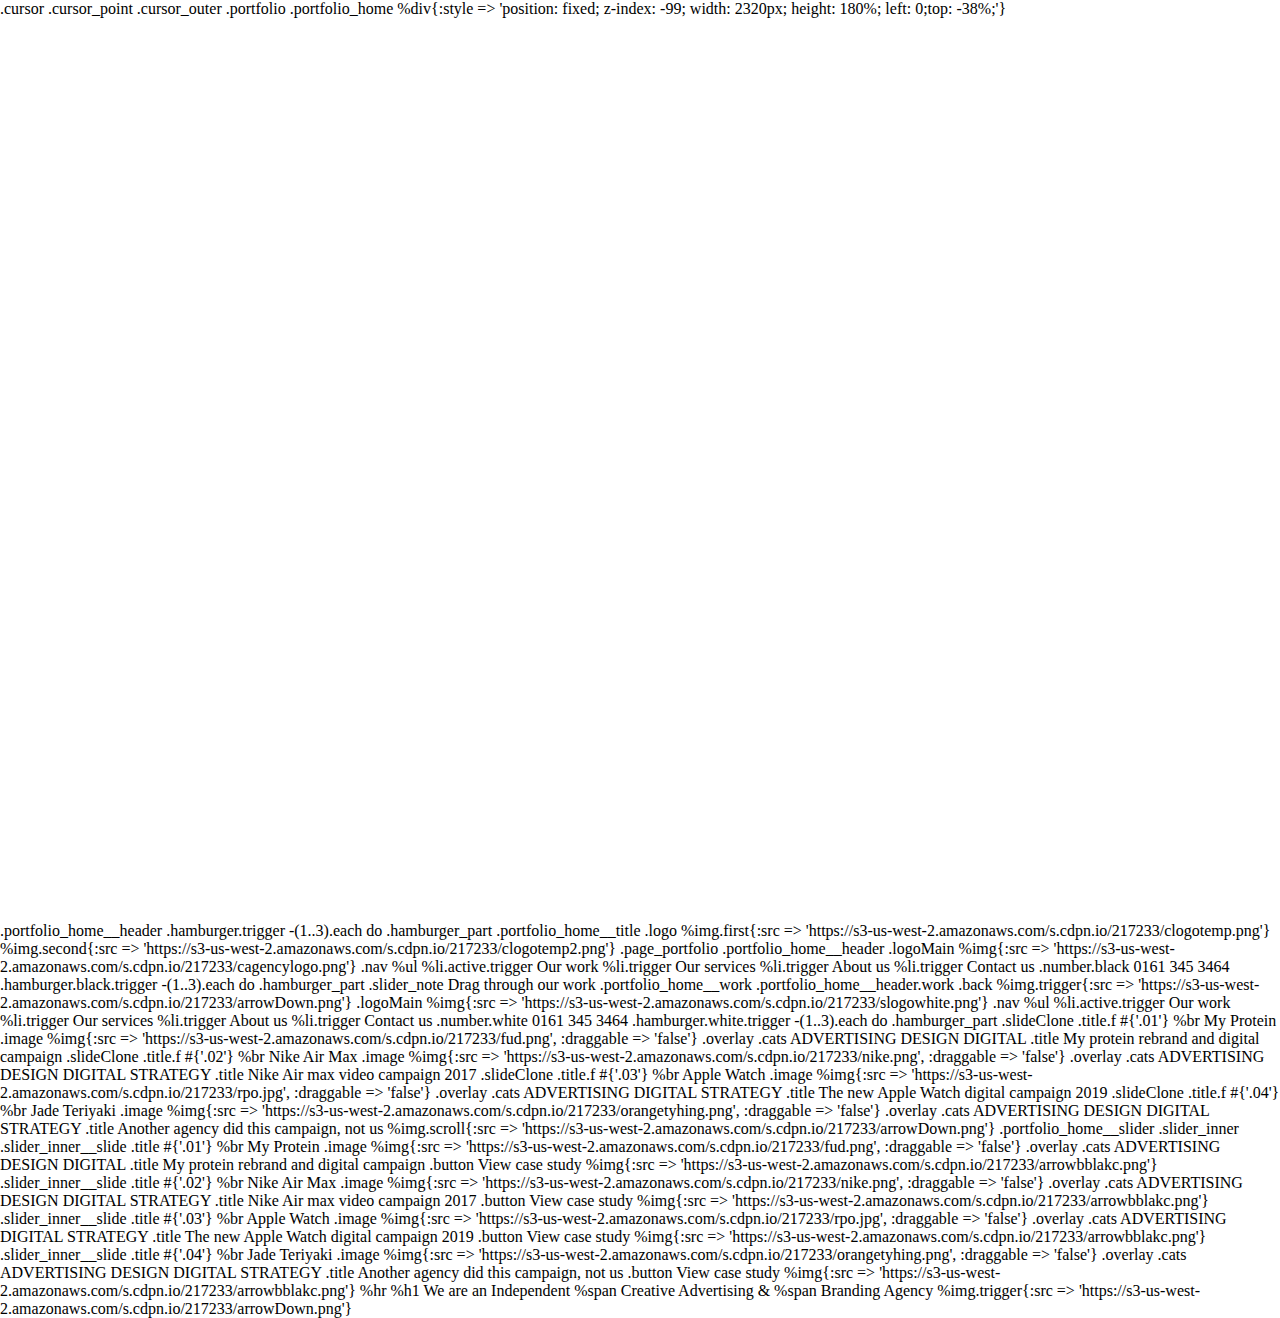
<file: New ittration/Agency.html>
<!DOCTYPE html>
<html>

<style type="text/css">
@font-face {
    font-family: 'Hurme';
    src: url('https://s3-us-west-2.amazonaws.com/s.cdpn.io/217233/HurmeGeometricSans2-Bold.woff2') format('woff2'),
        url('https://s3-us-west-2.amazonaws.com/s.cdpn.io/217233/HurmeGeometricSans2-Bold.woff') format('woff');
    font-weight: bold;
    font-style: normal;
}

.content {
    z-index: 2;
    position: absolute;
    background: red;
    top: 100%;
}


$blue: #07101d;
$yellow: #ffdc25;
$globalPadding: 40px;

.dynamicCursor {
    // transform-origin: 270px 0;
}
* {
    box-sizing: border-box;    
}

body {
    background: $blue;
    background-size: cover !important;
    font-family: 'Hurme';
    font-weight: 500;
    user-select: none;
    margin: 0;
    padding: $globalPadding;
    height: 100vh;
    iframe {
        opacity: 0;
        animation: fadeInVid 1s 1s forwards;

    }

    .portfolio {

        .slider_note {
            width: 100%;
            position: absolute;
            color: black;
            left: 0;
            top: 640px;
            z-index: 2;
            text-align: center;
        }

        .slideClone {
            width: 700px;
            height: 450px;
            margin: 0 auto;
            top: 160px;
            display: none;
            position: fixed;
            left: 0;
            transition: all .5s;
            right: 0;

            .overlay,
            .cats,
            .title {
                opacity: 1 !important;
            }

            .button {
                display: none;
            }

            .title {
                font-weight: 800;
                color: $yellow;
                position: relative;
                z-index: 10;
                font-size: 22px;
                transform-style: preserve-3d;
                left: 0;
            }


            .f {
                position: relative;
                top: 0;
                transition: all .7s .0s cubic-bezier(0.79, -0.01, 0, 0.99);

            }

            .image {
                position: relative;
                margin-top: 10px;
                padding: 94px 94px;
                height: 380px;
                transform-style: preserve-3d;

                img {
                    position: absolute;
                    left: 0;
                    z-index: -1;
                    top: 0;
                    transition: all .8s 0.1s cubic-bezier(0.79, -0.01, 0, 0.99);
                    height: 100%;
                }

                .overlay {
                    position: absolute;
                    top: 0;
                    left: 0;
                    width: 100%;
                    height:  100%;
                    background: rgba(11, 18, 27, 0.6);
                    z-index: -1;
                    opacity: 0;
                    transition:  opacity .1s, transform .8s 0.1s cubic-bezier(0.79, -0.01, 0, 0.99);
                }

                .cats {
                    color: $yellow;
                    font-weight: 700;
                    font-size: 12px;
                    transform-style: preserve-3d;
                    opacity: 0;
                    left: 0;position: relative;
                    transition: all .8s .16s cubic-bezier(0.79, -0.01, 0, 0.99);
                }

                .title {
                    font-weight: 800;
                    color: white;
                    width: 350px;
                    font-size: 28px;
                    margin-top: 10px;
                    line-height: 35px;
                    transform-style: preserve-3d;
                    position: relative;
                    transition: all 0.6s .2s;                          
                    margin: 22px 0 16px 0;
                    opacity: 0;
                }

                .button {
                    color: $blue;
                    font-size: 14px;
                    cursor: pointer;
                    margin-top: 14px;
                    background: $yellow;
                    float: left;
                    padding: 12px 20px;
                    transform-style: preserve-3d;
                    position: relative;
                    transition: all .6s .3s;
                    opacity: 0;
                }
            }
        }

        &_home {
            &__work {
                background: transparent;
                padding: 40px;
                position: fixed;
                width: 100%;
                z-index: 3;
                position: fixed;
                height: 100%;
                pointer-events: none;
                opacity: 0;
                top: 0;
                z-index: 4;
                left: 0;
                clip-path: polygon(calc(50% - 353px) 613px, calc(50% + 359px) 613px, calc(50% + 359px) 226px, calc(50% - 353px) 225px);
                transition: opacity .5s .67s, -webkit-clip-path .8s 0.1s cubic-bezier(0.79, -0.01, 0, 0.99);


                &.expand {
                    clip-path: polygon(0 100%, 100% 100%, 100% 0%, 0 0%);
                    pointer-events: all;
                    opacity: 1;
                    transition: opacity .1s, -webkit-clip-path .8s 0.23s cubic-bezier(0.79, -0.01, 0, 0.99);

                    .scroll {
                        opacity: 1;
                        transition: all 0.8s 0.5s;
                    }
                    .slideClone {
                        img {
                            transition: all .8s 0.23s cubic-bezier(0.79, -0.01, 0, 0.99);
                            transform: scale(2.9)
                        }
                        .overlay {
                            transition:  opacity .1s, transform .8s .23s cubic-bezier(0.79, -0.01, 0, 0.99);
                            transform: scale(2.9)
                        }

                        .title.f {
                            position: relative;
                            top: 72px;
                            left: 0;
                            transition: all .8s .4s cubic-bezier(0.79, -0.01, 0, 0.99);
                        }

                        .cats, .title {
                            left: -93px;
                            position: relative;

                        }

                        .cats {
                            transition: all .8s .16s cubic-bezier(0.79, -0.01, 0, 0.99);
                        }

                        .title {
                            transition: all .8s .19s cubic-bezier(0.79, -0.01, 0, 0.99);
                        }

                    }
                }
            }
            &__slider{
                position: relative;
                transform: translateX(-800px);
                perspective: 900px;
                perspective-origin: 50% 200px;

                & .slider {
                    &_inner {
                        transform: translateY(120px);
                        position: absolute;
                        left: 0;
                        right: 0;
                        width: 30000px;
                        transition: all 0.8s cubic-bezier(0, 0.6, 0.25, 1);
                        transform-style: preserve-3d;
                        pointer-events: none;

                        &.in {
                            pointer-events: all;
                            .slider_inner__slide {
                                animation: sliderIn 1.1s .65s cubic-bezier(0.79,-0.01, 0, 0.99) forwards;
                            }
                        }

                        &__slide {
                            width: 700px;
                            height: 750px;
                            float: left;
                            margin-right: 60px;
                            transition: all .5s;
                            transform-style: preserve-3d;
                            transform: scale(0);

                            .title {
                                font-weight: 800;
                                color: #060608;
                                position: relative;
                                font-size: 22px;
                                transform-style: preserve-3d;
                            }

                            &:nth-of-type(2){
                                .image {
                                    .overlay,
                                    .cats,
                                    .title,
                                    .button {
                                        opacity: 1;
                                    }
                                }
                            }

                            .image {
                                position: relative;
                                margin-top: 10px;
                                padding: 94px 94px;
                                height: 380px;
                                transform-style: preserve-3d;

                                img {
                                    position: absolute;
                                    left: 0;
                                    z-index: -1;
                                    top: 0;
                                    height: 100%;
                                }

                                .overlay {
                                    position: absolute;
                                    top: 0;
                                    left: 0;
                                    width: 100%;
                                    height:  100%;
                                    background: rgba(11, 18, 27, 0.7);
                                    z-index: -1;
                                    opacity: 0;

                                    transition: opacity .1s, transform .8s .7s cubic-bezier(0.79, -0.01, 0, 0.99);
                                }

                                .cats {
                                    color: $yellow;
                                    font-weight: 700;
                                    font-size: 12px;
                                    left: 0;
                                    transition: all .8s .16s cubic-bezier(0.79, -0.01, 0, 0.99);
                                    transform-style: preserve-3d;
                                    opacity: 0;

                                }

                                .title {
                                    font-weight: 800;
                                    color: white;
                                    width: 350px;
                                    font-size: 28px;
                                    margin-top: 10px;
                                    line-height: 35px;
                                    transform-style: preserve-3d;
                                    position: relative;
                                    transition: all 0.6s .2s;                          
                                    margin: 22px 0 16px 0;
                                    opacity: 0;
                                }

                                .button {
                                    color: $blue;
                                    font-size: 14px;
                                    cursor: pointer;
                                    margin-top: 14px;
                                    background: $yellow;
                                    float: left;
                                    padding: 12px 40px 14px 20px;
                                    transform-style: preserve-3d;
                                    position: relative;
                                    transition: all .6s .3s;
                                    opacity: 0;

                                    img {
                                        width: 14px;
                                        height: auto;
                                        position: absolute;
                                        right: 17px;
                                        left: auto;
                                        top: 16px;
                                    }
                                }
                            }
                        }
                    }
                }  
            }

            &__header {
                float: right;
                width: 100%;

                &.work {
                    position: relative;
                    z-index: 1;

                    ul li {
                        color: #fff;

                        &.active {
                            border-bottom: 2px solid $yellow;
                            color: $yellow;
                        }
                    }
                }

                ul {
                    padding: 0;
                    margin: 0;

                    li {
                        display: inline;
                        margin-right: 10px;

                        &.active {
                            font-size: 20px;
                            border-bottom: 2px solid $blue;
                        }

                        &:hover {
                            border-bottom: 2px solid $blue;
                        }
                    }
                }

                .nav {
                    position: absolute;
                    left: 0;
                    right: 0;
                    margin: auto;
                    width: 400px;
                    padding: 0;
                }

                & .logoMain {
                    float: left;
                    position: relative;
                    top: -3px;
                    width: 280px;

                    img {
                        width: 100% !important;
                        animation: none !important;
                        opacity: 1 !important;
                    }
                }

                & .number {
                    color: white;
                    -webkit-animation: fade 1s 2.3s forwards;
                    animation: fade 1s 2.3s forwards;
                    opacity: 0;
                    float: right;
                    position: relative;
                    margin-right: 80px;
                    top: 5px;

                    &.black {
                        color: $blue;
                        animation: none;
                        opacity: 1;
                    }

                    &.white {
                        color: #fff;
                        animation: none;
                        opacity: 1;
                    }
                }

                & .hamburger {
                    float: right;
                    position: absolute;
                    right: $globalPadding;
                    top: 45px;
                    animation: fade 1s 2.3s forwards;
                    opacity: 0;

                    height: 20px;
                    width: 30px;

                    &.black {
                        opacity: 1 !important;

                        .hamburger_part {
                            background: $blue;
                        }
                    }

                    &.white {
                        opacity: 1 !important;
                        right: 0;
                        top: 5px;
                        .hamburger_part {
                            background: $yellow;
                        }
                    }

                    &_part {

                        $hamburgerPartHeight: 2px;

                        width: 30px;
                        height: $hamburgerPartHeight;
                        position: absolute;
                        background: $yellow;
                        right:0;

                        @for $i from 1 through 3 {
                            &:nth-of-type(#{$i}) {
                                top: ($hamburgerPartHeight + 2) * 2 * ($i - 1);
                            }
                        }

                        &:last-child {
                            width: 20px;

                        }
                    }
                }
            }

            &__title {
                position: absolute;
                bottom: $globalPadding * 2;
                left: $globalPadding * 2;
                max-width: 460px;

                .logo { 
                    margin-bottom: 30px;

                    img.first {
                        margin-right: 0px;
                        position: relative;
                        top: 3px;
                        width: 135px;
                        opacity: 0;
                        -webkit-animation: fade 1s 1s forwards;
                        animation: fade 1s 1s forwards;

                        &.out {
                            animation: fadeOut .4s .6s forwards;
                            opacity: 1;
                        }
                    }

                    img.second {
                        width: 140px;
                        animation: spark 1.3s 1.1s cubic-bezier(0.76, 0.01, 0.21, 1.02) forwards;
                        clip-path: polygon(0 0, 0% 0%, 0% 100%, 0% 100%);

                    }
                }

                hr {
                    width: 80px;
                    background: $yellow;
                    height: 2px;
                    border: none;
                    position: absolute;
                    left: 0;
                    width: 0;
                    top: 77px;
                    animation: hr 1.3s 1.4s cubic-bezier(0.76, 0.01, 0.21, 1.02) forwards;

                    &.out {
                        animation: hrOut .4s .4s forwards;
                        width: 70px;
                    }
                }

                .trigger {
                    opacity: 0;
                    animation: fade 1s 2.5s forwards;

                    &.out {
                        animation: fadeOut .4s 0s forwards;
                    }
                }

                h1 {
                    color: white;
                    margin-top: 60px;
                    line-height: 30px;
                    font-weight: normal;
                    font-size: 18px;
                    opacity: 0;
                    margin-bottom: 30px;
                    animation: fade 1s 1.9s forwards;

                    &.out {
                        animation: fadeOut .4s .2s forwards;
                        opacity: 1;
                    }

                    span {
                        color: $yellow;
                    }
                }

                & .page {
                    &_portfolio {
                        background: $yellow;
                        padding: $globalPadding;
                        position: fixed;
                        width: 100%;
                        z-index: 3;
                        position: fixed;
                        height: 100%;
                        opacity: 0;
                        top: 0;
                        left: 0;
                        clip-path: polygon(226px calc(100% - 262px), 359px calc(100% - 262px), 359px calc(100% - 309px), 226px calc(100% - 309px));
                        transition: opacity .6s 0.2s , clip-path 1s .6s cubic-bezier(0.79,-0.01, 0, 0.99);
                    }
                }
            }
        }
    }
}

@keyframes sliderIn {
    from { transform: scale(0);}
    to{ transform: scale(1);}
}
@keyframes fade {
    from {opacity: 0}
    to {opacity: 1}
}

@keyframes fadeOut {
    from {opacity: 1}
    to {opacity: 0}
}

@keyframes fadeInVid {
    from {opacity: 0}
    to {opacity: 0.1}
}

@keyframes hr {
    from {width: 0;}
    to {width: 70px;}
}

@keyframes hrOut {
    from {width: 70px;}
    to {width: 0px;}
}

@keyframes spark {
    from {clip-path: polygon(0 0, 0% 0%, 0% 100%, 0% 100%);}
    to {clip-path: polygon(0 0, 100% 0%, 100% 100%, 0% 100%);}
}

.scroll {
    position: absolute;
    left: calc(50% - 348px);
    top: 458px;
    transition: all 0.8s 0s;
    opacity: 0;
}

.back {
    position: absolute;
    height: 100vh;

    img {
        animation: none !important;
        opacity: 1 !important;
        transform: rotate(90deg);
        bottom: 73px !important;
        position: absolute;
    }
}

</style>

<script>
$('.trigger').click(function() {
    $('.page_portfolio').css('opacity', '1');
    $('.page_portfolio').css('clip-path', 'polygon(0 100%, 100% 100%, 100% 0%, 0 0%)');
    $('.logo img, .portfolio_home__title h1, .portfolio_home__title hr, .portfolio_home__title img.trigger').addClass('out');
    $('.slider_inner').addClass('in')
    setTimeout(function(){
        $('.slider_inner').click()

    }, 2500)
});

introComplete = false;

setTimeout(function(){
    introComplete = true;
}, 2500)

var scrollPosition = 0;
window.addEventListener('wheel', function(e) {

    if (e.deltaY > 0) {
        scrollPosition += 10;
        $('.content').css('top', -scrollPosition + 'px')
        console.log(e.deltaY)
        if(introComplete) {
            $('.page_portfolio').css('opacity', '1');
            $('.page_portfolio').css('clip-path', 'polygon(0 100%, 100% 100%, 100% 0%, 0 0%)');
            $('.logo img, .portfolio_home__title h1, .portfolio_home__title hr, .portfolio_home__title img.trigger').addClass('out');
            $('.slider_inner').addClass('in')
            setTimeout(function(){
                $('.slider_inner').click()

            }, 2000)
            
            
        }
    } else {
        scrollPosition -= 10;
    }
});

$('.button').click(function(){
    $(this).parent().addClass('clicked')
    $(this).parent().parent().parent().addClass('clicked')
    //$('.portfolio_home__work').css('opacity', 1);
    $('.portfolio_home__work').addClass('expand')

})

// Gross but only a demo

$(window).resize(function(){
    $('.slider_inner').css('left', ($(document).width() / 2) - ($('.slider_inner__slide').width() / 2));
})

$('.slider_inner').css('left', ($(document).width() / 2) - ($('.slider_inner__slide').width() / 2));

var dragging = false;
var endPosition = 0;
var threshold = 100;

$('.slider_inner').click(function() {
    $('.slider_inner__slide').css('animation', 'none')
    $('.slider_inner__slide').css('transform', 'rotateY(0deg) scale(1)')
})
$('.slider_inner').mousedown(function(e) {
    initX = e.clientX;
    dragging = true;
    //$('.slider_inner__slide').css('animation', 'none')
    cursor.style.transition = `transform 0s 0s`;

    console.log(cursor)
})

$('.slider_inner').mousemove(function(e) {

    if(dragging) {
        let mouseX = e.clientX;
        difference = mouseX - initX;


        //$('.slider_inner__slide').css('transform', 'rotateY(' + direction + pps / 110 + 'deg) scale(1)')
        position  = parseInt($('.slider_inner').css('transform').split(',')[4]);
        //console.log('position is ' + position)
        $('.slider_inner__slide:nth-of-type(' + parseInt(index + 1) + ') .image .overlay, .slider_inner__slide:nth-of-type(' + parseInt(index + 1) + ') .image .title, .slider_inner__slide:nth-of-type(' + parseInt(index + 1) + ') .image .cats, .slider_inner__slide:nth-of-type(' + parseInt(index + 1) + ') .image .button').css('opacity', 1 -Math.abs(difference / 200))
        
                $('.slider_inner__slide:nth-of-type(' + parseInt(index + 1) + ') .image .overlay, .slider_inner__slide:nth-of-type(' + parseInt(index + 1) + ') .image .title, .slider_inner__slide:nth-of-type(' + parseInt(index + 1) + ') .image .cats, .slider_inner__slide:nth-of-type(' + parseInt(index + 1) + ') .image .button').css('transition', 'all .2s')

        $('.slider_inner').css('transform', `translateX(${difference + endPosition}px) translateY(120px)`);


    }
});

// 520 -40 -600 -1150

// 560 


var offset = 760;
var margin = 0;

var index = 1;

$('.slider_inner').mouseup(function() {
    cursor.style.transition = `transform ${cursorSettings.transitionTime} ${cursorSettings.transitionEase}, width ${cursorSettings.expandSpeed}s .2s, height ${cursorSettings.expandSpeed}s .2s, opacity 1s .2s`;
    endPosition = parseInt($('.slider_inner').css('transform').split(',')[4]);


    if(difference < -160) {
        console.log('snap to next')
        if(index < 3) {
            index++;
            var threshold = offset - ((offset + margin) * index);
            $('.slider_inner').css('transform', `translateX(${threshold}px) translateY(120px)`);
            endPosition = threshold;

        } else {
            var threshold = offset - ((offset + margin) * index);
            $('.slider_inner').css('transform', `translateX(${threshold}px) translateY(120px)`);
            endPosition = threshold; 

        }

    } else {
        if(difference > 160) {
            if(index > 0) {
                index--;
                var threshold = offset - ((offset + margin) * index);
                $('.slider_inner').css('transform', `translateX(${threshold}px) translateY(120px)`);
                endPosition = threshold;

            } else {
                var threshold = offset - ((offset + margin) * index);
                $('.slider_inner').css('transform', `translateX(${threshold}px) translateY(120px)`);
                endPosition = threshold; 

            }

        } else {
            var threshold = offset - ((offset + margin) * index);
            $('.slider_inner').css('transform', `translateX(${threshold}px) translateY(120px)`);
            endPosition = threshold;

        }
    }

    dragging = false;
    console.log('.slider_inner__slide:nth-of-type(' + parseInt(index + 1) + ')')
    $('.slider_inner__slide:nth-of-type(' + parseInt(index + 1) + ') .image .overlay, .slider_inner__slide:nth-of-type(' + parseInt(index + 1) + ') .image .title, .slider_inner__slide:nth-of-type(' + parseInt(index + 1) + ') .image .cats, .slider_inner__slide:nth-of-type(' + parseInt(index + 1) + ') .image .button').css('opacity', 1)
    $('.slider_inner__slide').css('transform', 'rotateY(0deg) scale(1)')
    $('.slideClone').hide();
    $('.slideClone:nth-of-type('  + parseInt(index + 2) +  ')').show();
    difference = 0
})

// https://gist.github.com/ripper234/5757309

function drawMouseSpeedDemo() {
    var mrefreshinterval = 30; // update display every 500ms
    var lastmousex=-1; 
    var lastmousey=-1;
    var lastmousetime;
    var mousetravel = 0;
    var mpoints = [];
    var mpoints_max = 30;
    var direction;

    $('html').mousemove(function(e) {
        var mousex = e.pageX;
        var mousey = e.pageY;
        if (lastmousex > -1) {
            mousetravel += Math.max( Math.abs(mousex-lastmousex), Math.abs(mousey-lastmousey) );
        }
        // console.log(mousex-lastmousex)

        if(mousex-lastmousex > 0) {
            direction = '+'
        } else {
            direction = '-'
        }

        //console.log(direction);

        lastmousex = mousex;
        lastmousey = mousey;
    });
    var mdraw = function() {
        var md = new Date();
        var timenow = md.getTime();
        if (lastmousetime && lastmousetime!=timenow) {
            var pps = Math.round(mousetravel / (timenow - lastmousetime) * 1000);
            mpoints.push(pps);
            if (mpoints.length > mpoints_max)
                mpoints.splice(0,1);
            mousetravel = 0;
            //console.log(pps)
            if(dragging) {
                let velocity = .5 - (pps / 40000);



                $('.slider_inner__slide').css('transform', 'rotateY(' + direction + pps / 110 + 'deg) scale(1)')
                $('.slider_inner__slide').css('transition', 'all ' + velocity + 's');
                //console.log(velocity)
            }

        }
        lastmousetime = timenow;
        setTimeout(mdraw, mrefreshinterval);
    }
    // We could use setInterval instead, but I prefer to do it this way
    setTimeout(mdraw, mrefreshinterval); 
};

drawMouseSpeedDemo()

/* -------------------------------------------------

Dynamic cursor

--------------------------------------------------- */

const cursorSettings = {
    'class' : 'dynamicCursor',
    'size' : '18',
    'expandedSize' : '40',
    'expandSpeed' : 0.4,
    'background' : 'rgba(161, 142, 218, 0.25)',
    'opacity' : '1',
    'transitionTime' : '1.4s',
    'transitionEase' : 'cubic-bezier(0.075, 0.820, 0.165, 1.000)',
    'borderWidth' : '0',
    'borderColor' : 'black',
    'iconSize': '11px',
    'iconColor': 'white',
    'triggerElements': {
        'trigger' : {
            'className' : 'trigger',
            'icon' : '<i class="fa fa-plus"></i>'
        },
        'trigger2' : {
            'className' : 'slider_inner',
            'icon' : '<i class="fa fa-arrows-h"></i>'
        }
    }
}


function dynamicCursor(options) {

    document.write('<link rel="stylesheet" href="https://maxcdn.icons8.com/fonts/line-awesome/1.1/css/line-awesome-font-awesome.min.css">');

    var hold;
    cursor = document.createElement('div');
    let cursorIcon = document.createElement('div');

    cursorIcon.classList.add('cursorIcon');
    cursorIcon.style.position = 'absolute';
    cursorIcon.style.fontFamily = 'Raleway';
    cursorIcon.style.textTransform = 'uppercase';
    cursorIcon.style.fontWeight = '800';
    cursorIcon.style.textAlign = 'center'
    cursorIcon.style.top = '50%';
    cursorIcon.style.width = '100%';
    cursorIcon.style.transform = 'translateY(-50%)';
    cursorIcon.style.color = options.iconColor;
    cursorIcon.style.fontSize = options.iconSize;
    cursorIcon.style.opacity = 0;
    cursorIcon.style.transition = `opacity ${options.expandSpeed}s`;

    cursor.classList.add(options.class);
    cursor.style.boxSizing = 'border-box';
    cursor.style.width = `${options.size}px`;
    cursor.style.height = `${options.size}px`;
    cursor.style.borderRadius = `${options.expandedSize}px`;
    cursor.style.opacity = 0;

    cursor.style.pointerEvents = 'none';
    cursor.style.zIndex = 999;
    cursor.style.transition = `transform ${options.transitionTime} ${options.transitionEase}, width ${options.expandSpeed}s .2s, height ${options.expandSpeed}s .2s, opacity 1s .2s`;
    cursor.style.border = `${options.borderWidth}px solid ${options.borderColor}`;
    cursor.style.position = 'fixed';
    cursor.style.background = options.background;

    cursor.appendChild(cursorIcon);
    document.body.appendChild(cursor);

    setTimeout(function() {
        cursor.style.opacity = options.opacity;
    }, 500)

    var idle;

    document.onmousemove = e => {
        console.log('test')
        x = e.pageX;
        y = e.pageY;

        cursor.style.opacity = options.opacity;
        clearInterval(idle)

        idle = setTimeout(function() {
            cursor.style.opacity = 0;
        }, 4000)

        cursor.style.top = '0';
        cursor.style.left = '0';
        cursor.style.transform = `translateX(calc(${x}px - 50%)) translateY(calc(${y}px - 50%))`;
    }

    for(i in options.triggerElements) {

        let trigger = $(`.${options.triggerElements[i].className}`);

        console.log(trigger);


        let icon = options.triggerElements[i].icon;

        if(!trigger) {
            console.warn('You dont have any triggers');
        } else {
            trigger.each(function(el){

                console.log()
                trigger[el].style.cursor = 'default';
                trigger[el].addEventListener('mouseover', () => {
                    console.log('over')
                    cursor.style.width = `${options.expandedSize}px`;
                    cursor.style.height = `${options.expandedSize}px`;
                    cursorIcon.innerHTML = icon;
                    cursorIcon.style.opacity = 1;


                    console.log($(this))


                })

                trigger[el].addEventListener('mouseout', () => {
                    cursor.style.width = `${options.size}px`;
                    cursor.style.height = `${options.size}px`;
                    cursorIcon.style.opacity = 0;
                })
            })

        }
    }
}

dynamicCursor(cursorSettings);

 $('.back').click(function(){
     $(this).parent().parent().removeClass('expand')
 })

// make go back from page to slider again

</script>

.cursor
    .cursor_point
    .cursor_outer
.portfolio
    .portfolio_home
        %div{:style => 'position: fixed; z-index: -99; width: 2320px; height: 180%; left: 0;top: -38%;'}
            <iframe frameborder="0" height="100%" width="100%" src="https://youtube.com/embed/tz8Puc4W5BM?autoplay=1&controls=0&showinfo=0&autohide=1&mute=1"></iframe>
        .portfolio_home__header
            .hamburger.trigger
                -(1..3).each do
                    .hamburger_part
        .portfolio_home__title
            .logo
                %img.first{:src => 'https://s3-us-west-2.amazonaws.com/s.cdpn.io/217233/clogotemp.png'}
                %img.second{:src => 'https://s3-us-west-2.amazonaws.com/s.cdpn.io/217233/clogotemp2.png'}
                .page_portfolio
                    .portfolio_home__header
                        .logoMain   
                            %img{:src => 'https://s3-us-west-2.amazonaws.com/s.cdpn.io/217233/cagencylogo.png'}
                        .nav
                            %ul
                                %li.active.trigger Our work
                                %li.trigger Our services
                                %li.trigger About us
                                %li.trigger Contact us
                        .number.black 0161 345 3464
                        .hamburger.black.trigger
                            -(1..3).each do
                                .hamburger_part
                    .slider_note
                        Drag through our work
                    .portfolio_home__work
                        .portfolio_home__header.work
                            .back
                                
                                %img.trigger{:src => 'https://s3-us-west-2.amazonaws.com/s.cdpn.io/217233/arrowDown.png'}
                            .logoMain   
                                %img{:src => 'https://s3-us-west-2.amazonaws.com/s.cdpn.io/217233/slogowhite.png'}
                            .nav
                                %ul
                                    %li.active.trigger Our work
                                    %li.trigger Our services
                                    %li.trigger About us
                                    %li.trigger Contact us
                            .number.white 0161 345 3464
                            .hamburger.white.trigger
                                -(1..3).each do
                                    .hamburger_part
                        .slideClone
                            .title.f
                                #{'.01'} 
                                %br
                                My Protein
                            .image
                                %img{:src => 'https://s3-us-west-2.amazonaws.com/s.cdpn.io/217233/fud.png', :draggable => 'false'}
                                .overlay
                                .cats ADVERTISING   DESIGN   DIGITAL
                                .title  My protein rebrand and digital campaign
                            
                        .slideClone
                            .title.f
                                #{'.02'} 
                                %br
                                Nike Air Max
                            .image
                                %img{:src => 'https://s3-us-west-2.amazonaws.com/s.cdpn.io/217233/nike.png', :draggable => 'false'}
                                .overlay
                                .cats ADVERTISING   DESIGN   DIGITAL   STRATEGY
                                .title  Nike Air max video campaign 2017
                        .slideClone
                            .title.f
                                #{'.03'} 
                                %br
                                Apple Watch
                            .image
                                %img{:src => 'https://s3-us-west-2.amazonaws.com/s.cdpn.io/217233/rpo.jpg', :draggable => 'false'}
                                .overlay
                                .cats ADVERTISING   DIGITAL   STRATEGY
                                .title The new Apple Watch digital campaign 2019
                        .slideClone
                            .title.f
                                #{'.04'} 
                                %br
                                Jade Teriyaki
                            .image
                                %img{:src => 'https://s3-us-west-2.amazonaws.com/s.cdpn.io/217233/orangetyhing.png', :draggable => 'false'}
                                .overlay
                                .cats ADVERTISING   DESIGN   DIGITAL   STRATEGY
                                .title Another agency did this campaign, not us
                        %img.scroll{:src => 'https://s3-us-west-2.amazonaws.com/s.cdpn.io/217233/arrowDown.png'}
                    .portfolio_home__slider
                        .slider_inner
                            .slider_inner__slide
                                .title 
                                    #{'.01'} 
                                    %br
                                    My Protein
                                .image
                                    %img{:src => 'https://s3-us-west-2.amazonaws.com/s.cdpn.io/217233/fud.png', :draggable => 'false'}
                                    .overlay
                                    .cats ADVERTISING   DESIGN   DIGITAL
                                    .title My protein rebrand and digital campaign
                                    .button 
                                        View case study
                                        %img{:src => 'https://s3-us-west-2.amazonaws.com/s.cdpn.io/217233/arrowbblakc.png'}
                            .slider_inner__slide
                                .title 
                                    #{'.02'} 
                                    %br
                                    Nike Air Max
                                .image
                                    %img{:src => 'https://s3-us-west-2.amazonaws.com/s.cdpn.io/217233/nike.png', :draggable => 'false'}
                                    .overlay
                                    .cats ADVERTISING   DESIGN   DIGITAL   STRATEGY
                                    .title Nike Air max video campaign 2017
                                    .button 
                                        View case study
                                        %img{:src => 'https://s3-us-west-2.amazonaws.com/s.cdpn.io/217233/arrowbblakc.png'}
                            .slider_inner__slide
                                .title 
                                    #{'.03'} 
                                    %br
                                    Apple Watch
                                .image
                                    %img{:src => 'https://s3-us-west-2.amazonaws.com/s.cdpn.io/217233/rpo.jpg', :draggable => 'false'}
                                    .overlay
                                    .cats ADVERTISING   DIGITAL   STRATEGY
                                    .title The new Apple Watch digital campaign 2019
                                    .button 
                                        View case study
                                        %img{:src => 'https://s3-us-west-2.amazonaws.com/s.cdpn.io/217233/arrowbblakc.png'}
                            .slider_inner__slide
                                .title 
                                    #{'.04'} 
                                    %br
                                    Jade Teriyaki
                                .image
                                    %img{:src => 'https://s3-us-west-2.amazonaws.com/s.cdpn.io/217233/orangetyhing.png', :draggable => 'false'}
                                    .overlay
                                    .cats ADVERTISING   DESIGN   DIGITAL   STRATEGY
                                    .title Another agency did this campaign, not us
                                    .button 
                                        View case study
                                        %img{:src => 'https://s3-us-west-2.amazonaws.com/s.cdpn.io/217233/arrowbblakc.png'}
                
            %hr
            %h1 
                We are an Independent 
                %span Creative Advertising 
                &amp; 
                %span Branding Agency
            %img.trigger{:src => 'https://s3-us-west-2.amazonaws.com/s.cdpn.io/217233/arrowDown.png'}

</html>
</file>
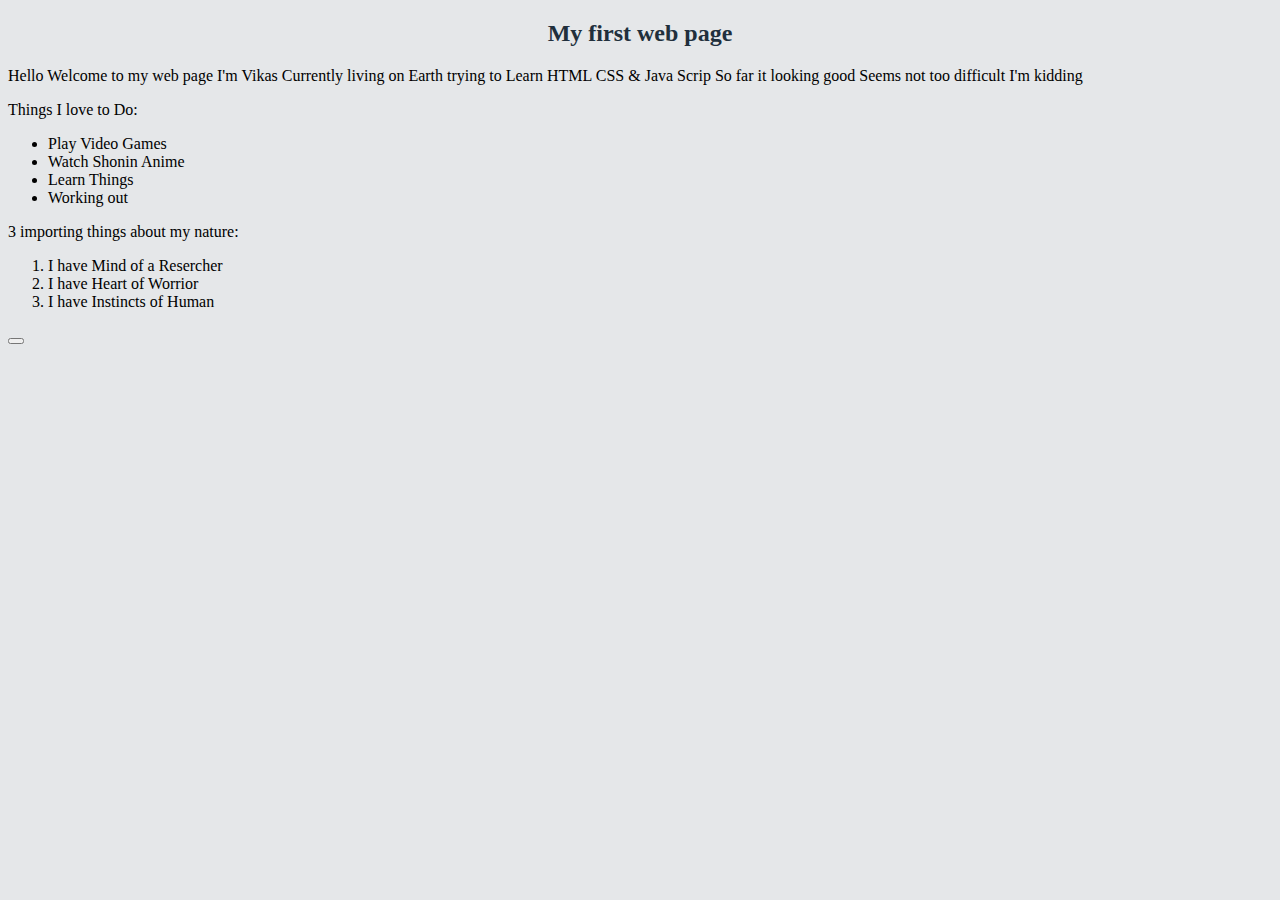
<file: Projects/index 0.1.html>
<!DOCTYPE html>
<html>
<style type="text/css">
	h2 {
		color: #212F3C;
		text-align: center;

	}

	h2::before {
		content: '';
		display: block;
		background: red;
	}

	h2::after {
		content: '';
		display: block;
		background: red;
	}

	body {
  background-color: #E5E7E9;
	}

	.black-box {
	}

</style>
<head>
	<meta charset="utf-8">
	<title>Hello Earthlings</title>



	<h2>My first web page</h2>
</head>
<body>

	 <div class="black-box"></div>
	
	<p>Hello Welcome to my web page I'm Vikas Currently living on Earth trying to Learn HTML CSS & Java Scrip So far it looking good Seems not too difficult

	I'm kidding

	 </p>

<p>Things I love to Do:</p>
    <ul>
        <li>Play Video Games</li>
    	<li>Watch Shonin Anime</li>
    	<li>Learn Things</li>
    	<li>Working out</li>
    </ul>

<p>3 importing things about my nature:</p>
    <ol>
    	<li>I have Mind of a Resercher </li>
    	<li>I have Heart of Worrior</li>
    	<li>I have Instincts of Human</li>
	</ol>

<button type="LAMO"></button>
    
</body>
</html>
</file>
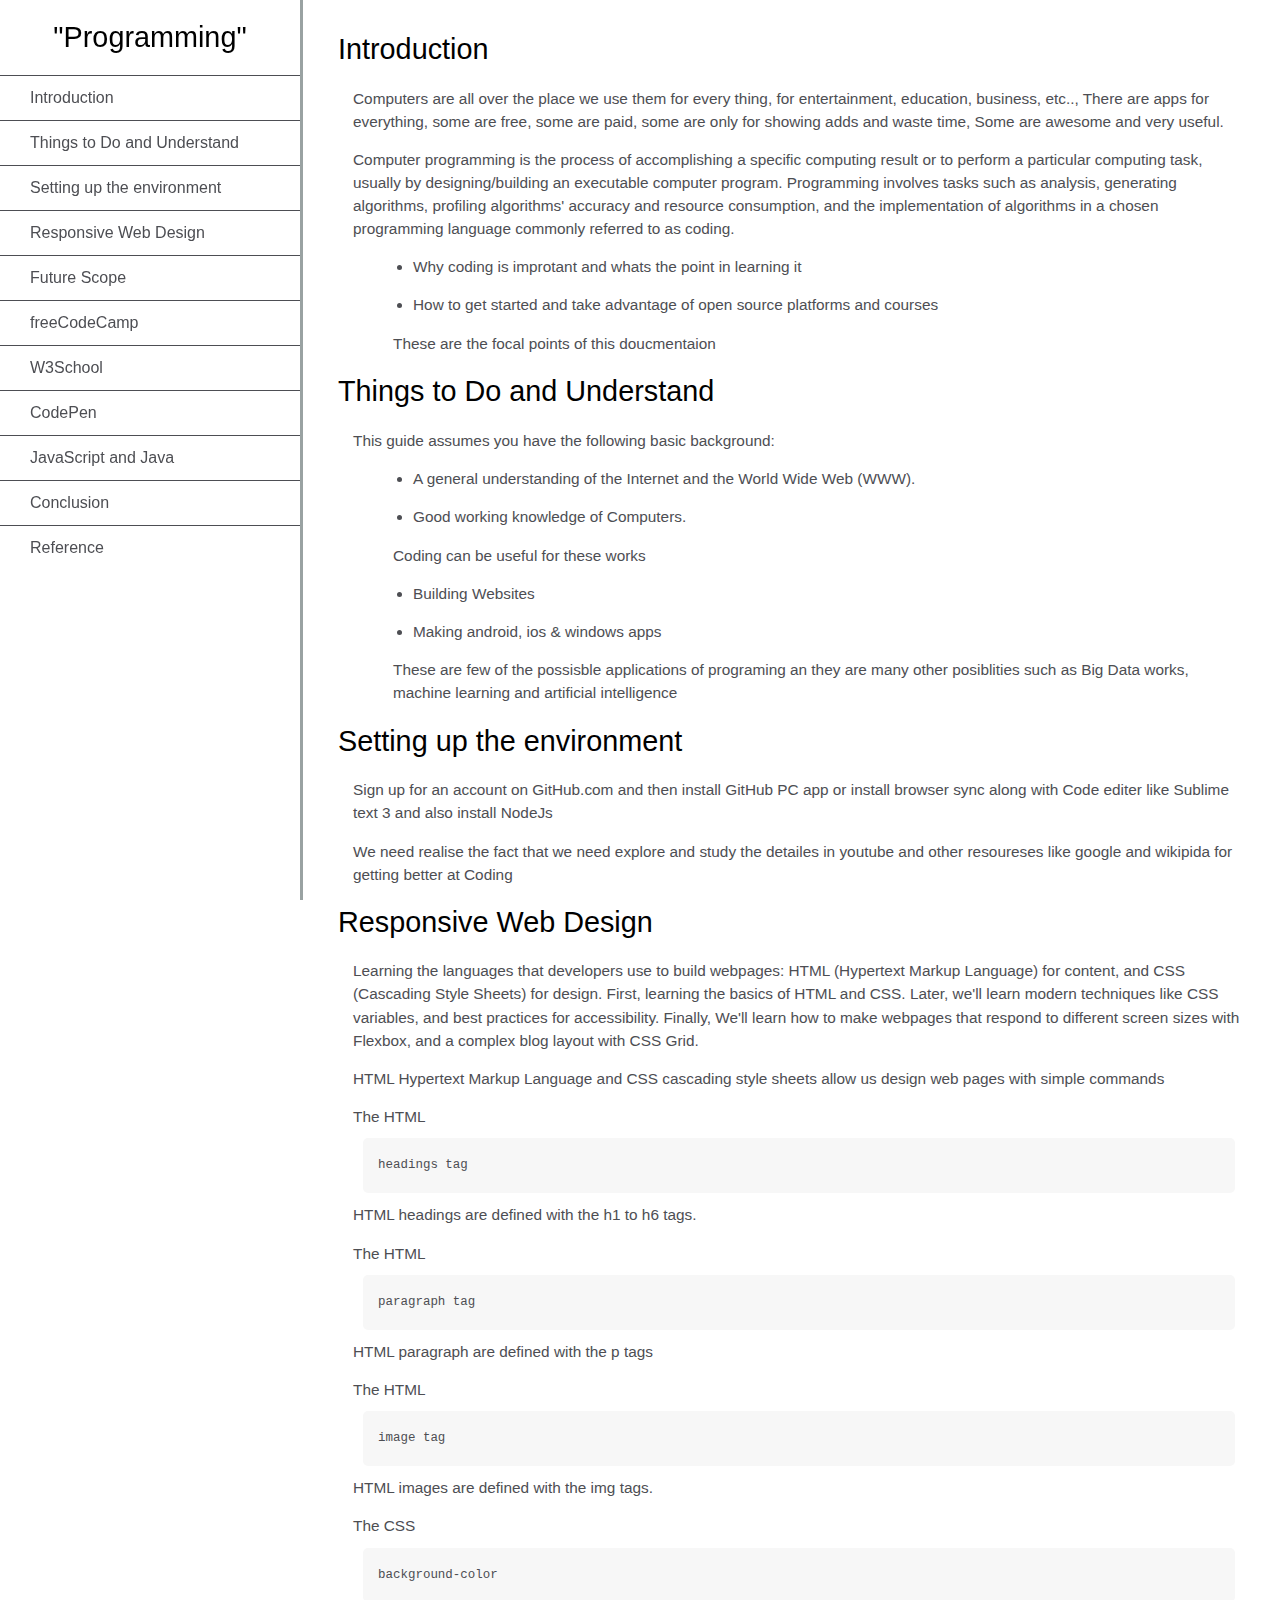
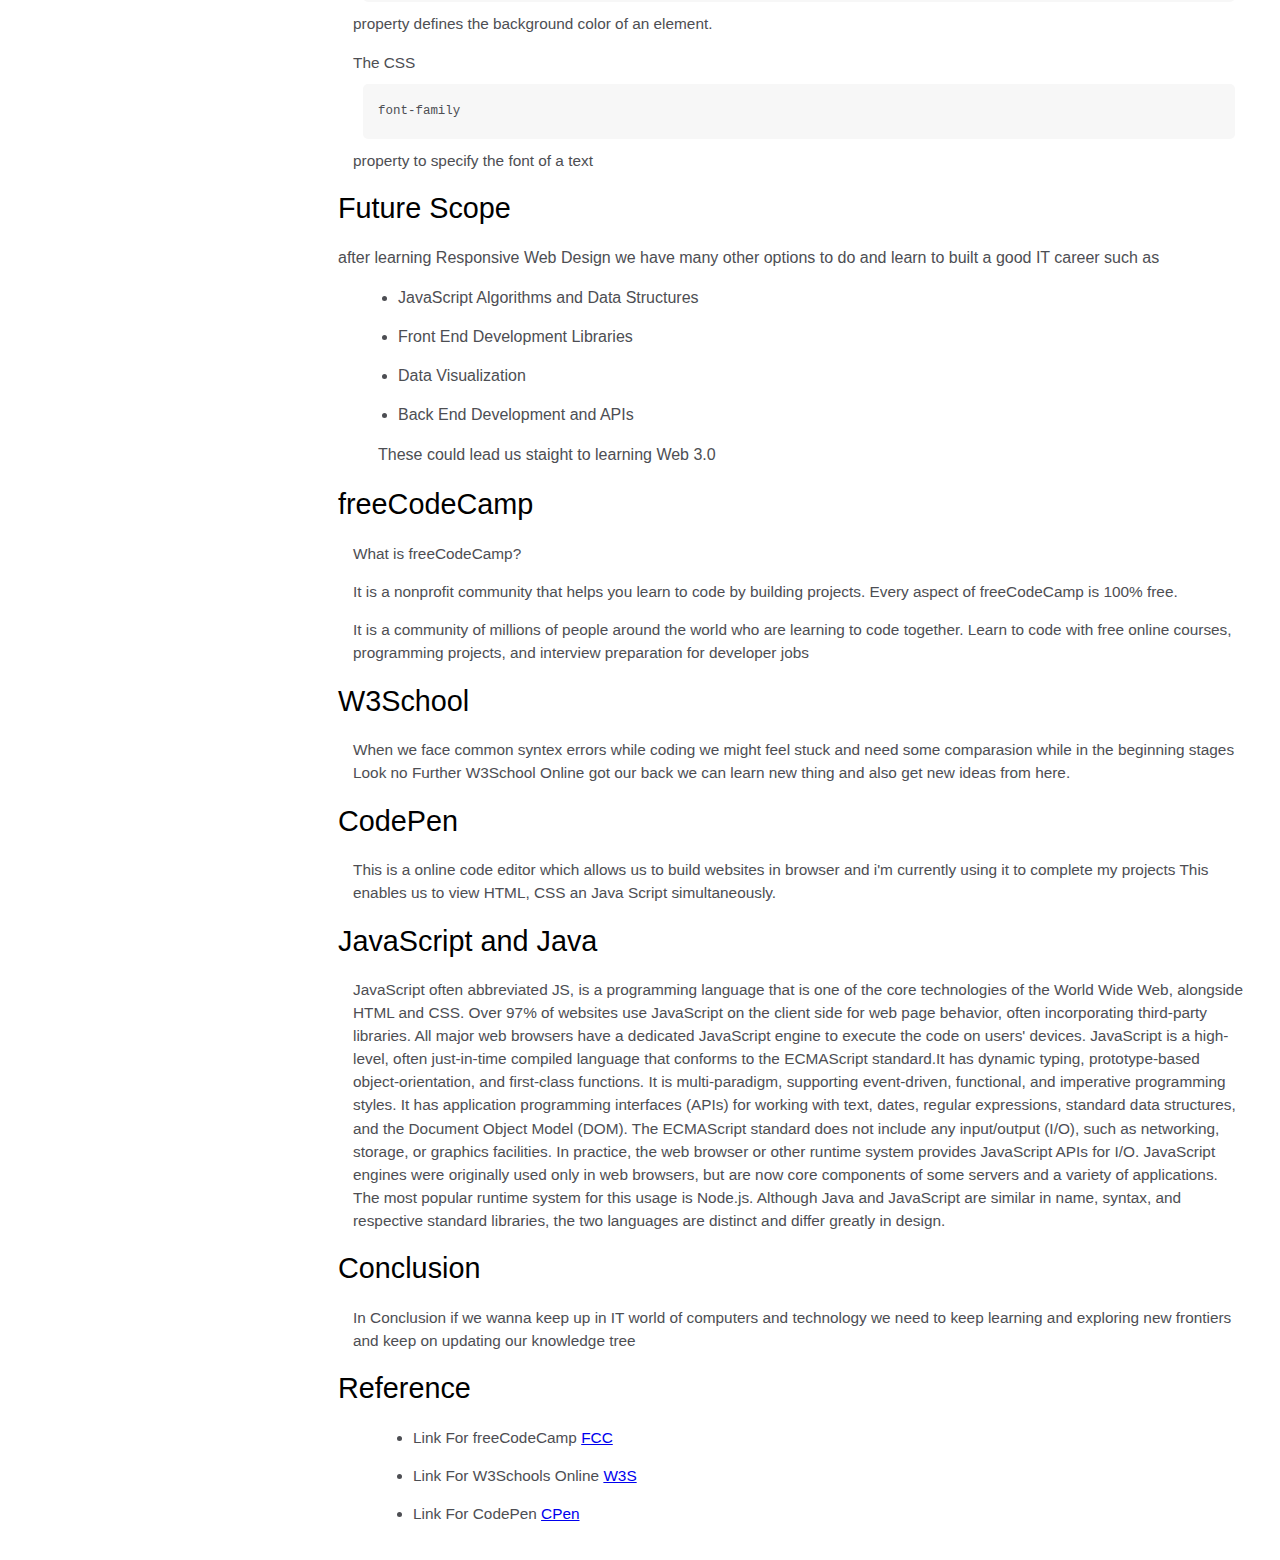
<file: Projects/Programming  Documentation.html>
<!DOCTYPE html>
<html>
<head>
	<meta charset="utf-8">
	<meta name="viewport" content="width=device-width, initial-scale=1">
	<title></title>
</head>
<style type="text/css">
html,
body {
  min-width: 290px;
  color: #4d4e53;
  background-color: #ffffff;
  font-family: 'Open Sans', Arial, sans-serif;
  line-height: 1.5;
}

#navbar {
  position: fixed;
  min-width: 290px;
  top: 0px;
  left: 0px;
  width: 300px;
  height: 100%;
  border-right: solid;
  border-color: rgba(0, 22, 22, 0.4);
}

header {
  color: black;
  margin: 10px;
  text-align: center;
  font-size: 1.8em;
  font-weight: thin;
}

#main-doc header {
  text-align: left;
  margin: 0px;
}

#navbar ul {
  height: 88%;
  padding: 0;
  overflow-y: auto;
  overflow-x: hidden;
}

#navbar li {
  color: #4d4e53;
  border-top: 1px solid;
  list-style: none;
  position: relative;
  width: 100%;
}

#navbar a {
  display: block;
  padding: 10px 30px;
  color: #4d4e53;
  text-decoration: none;
  cursor: pointer;
}

#main-doc {
  position: absolute;
  margin-left: 310px;
  padding: 20px;
  margin-bottom: 110px;
}

section article {
  color: #4d4e53;
  margin: 15px;
  font-size: 0.96em;
}

section li {
  margin: 15px 0px 0px 20px;
}

code {
  display: block;
  text-align: left;
  white-space: pre-line;
  position: relative;
  word-break: normal;
  word-wrap: normal;
  line-height: 2;
  background-color: #f7f7f7;
  padding: 15px;
  margin: 10px;
  border-radius: 5px;
}

@media only screen and (max-width: 815px) {
  /* For mobile phones: */
  #navbar ul {
    border: 1px solid;
    height: 207px;
  }

  #navbar {
    background-color: white;
    position: absolute;
    top: 0;
    padding: 0;
    margin: 0;
    width: 100%;
    max-height: 275px;
    border: none;
    z-index: 1;
    border-bottom: 2px solid;
  }

  #main-doc {
    position: relative;
    margin-left: 0px;
    margin-top: 270px;
  }
}

@media only screen and (max-width: 400px) {
  #main-doc {
    margin-left: -10px;
  }

  code {
    margin-left: -20px;
    width: 100%;
    padding: 15px;
    padding-left: 10px;
    padding-right: 45px;
    min-width: 233px;
  }
}



</style>

<nav id="navbar">
  <blockquote>
  <header>  "Programming" </header> </blockquote>
  <ul>
    <li><a class="nav-link" href="#Introduction">Introduction</a></li>
    <li>
      <a class="nav-link" href="#Things_to_Do_and_Understand">Things to Do and Understand</a>
    </li>
    <li>
      <a class="nav-link" href="#Setting_up_the_environment">Setting up the environment</a>
    </li>
    <li><a class="nav-link" href="#Responsive_Web_Design">Responsive Web Design</a></li>
    <li><a class="nav-link" href="#Future_Scope">Future Scope</a></li>
    <li>
      <a class="nav-link" href="#freeCodeCamp">freeCodeCamp</a>
    </li>
    <li><a class="nav-link" href="#W3School">W3School</a></li>
    <li><a class="nav-link" href="#CodePen">CodePen</a></li>
    <li>
      <a class="nav-link" href="#JavaScript_and_Java"> JavaScript and Java </a></li>
    <li>
      <a class="nav-link" href="#Conclusion">Conclusion</a>
    </li>
    <li>
      <a class="nav-link" href="#Reference">Reference</a>
        </li>
  </ul>
</nav>

<main id="main-doc">
  <section class="main-section" id="Introduction">
    <header>Introduction</header>
    <article>
      <p>
        Computers are all over the place we use them for every thing, for entertainment, education, business, etc..,
        
        There are apps for everything, some are free, some are paid, some are only for showing adds and waste time, Some are awesome and very useful. 
        
       </p>

      <p>
        Computer programming is the process of accomplishing a specific computing result or to perform a particular computing task, usually by designing/building an executable computer program.
        
       Programming involves tasks such as analysis, generating algorithms, profiling algorithms' accuracy and resource consumption, and the implementation of algorithms in a chosen programming language commonly referred to as coding.
      </p>
      <ul>
        <li>
          Why coding is improtant and whats the point in learning it
        </li>
        <li>
          How to get started and take advantage of open source platforms and courses 
        </li>
        <p>
        These are the focal points of this doucmentaion
      </p>
        
      </ul>
    </article>
  </section>
  <section class="main-section" id="Things_to_Do_and_Understand">
    <header> Things to Do and Understand</header>
    <article>
      <p>This guide assumes you have the following basic background:</p>

      <ul>
        <li>
          A general understanding of the Internet and the World Wide Web (WWW).
        </li>
        <li>Good working knowledge of Computers.</li>
        <p> Coding can be useful for these works
        </p>
        <li>
          Building Websites
        </li>
          <li>
          Making android, ios & windows apps 
        </li>
          <p> These are few of the possisble applications of programing an they are many other posiblities such as Big Data works, machine learning and artificial intelligence
        </p>  
      </ul>
    </article>
  </section>
  <section class="main-section" id="Setting_up_the_environment">
    <header>Setting up the environment</header>
    <article>
      <p>
       Sign up for an account on GitHub.com and then install GitHub PC app or install browser sync along with Code editer like Sublime text 3 and also install NodeJs
      </p>

      <p>
        We need realise the fact that we need explore and study the detailes in youtube and other resoureses like google and wikipida for getting better at Coding
      </p>
    </article>
  </section>
  <section class="main-section" id="Responsive_Web_Design">
    <header>Responsive Web Design
</header>
    <article>
      Learning the languages that developers use to build webpages: HTML (Hypertext Markup Language) for content, and CSS (Cascading Style Sheets) for design.

First, learning the basics of HTML and CSS. Later, we'll learn modern techniques like CSS variables, and best practices for accessibility.

Finally, We'll learn how to make webpages that respond to different screen sizes with Flexbox, and a complex blog layout with CSS Grid.
      <p> HTML Hypertext Markup Language and CSS cascading style sheets allow us design web pages with simple commands
      </p>
      <p>The HTML <code>headings tag </code> HTML headings are defined with the h1 to h6 tags.</p>
      
      <p>The HTML <code>paragraph tag</code> HTML paragraph are defined with the p tags</p>
      
      <p>The HTML <code>image tag</code> HTML images are defined with the img tags.</p>
      
      <p>The CSS <code>background-color</code> property defines the background color of an element.</p>
      
      <p>The CSS <code>font-family</code> property to specify the font of a text</p>
      
    </article>
  </section>
  <section class="main-section" id="Future_Scope">
    <header>Future Scope</header>
    <p>
     after learning Responsive Web Design we have many other options to do and learn to built a good IT career such as 
       <ul>
        <li>
          JavaScript Algorithms and Data Structures
        </li>
        <li>Front End Development Libraries</li>
        <li>
          Data Visualization
        </li>
          <li>
          Back End Development and APIs
        </li>
         <p> These could lead us staight to learning Web 3.0 </p>
      </ul>
    
  </section>
  <section class="main-section" id="freeCodeCamp">
    <header>freeCodeCamp</header>
    <article>
      What is freeCodeCamp?
      <p>
       It is a nonprofit community that helps you learn to code by building projects.
        Every aspect of freeCodeCamp is 100% free.
      </p>
      <p>
        It is a community of millions of people around the world who are learning to code together. Learn to code with free online courses, programming projects, and interview preparation for developer jobs
      </p>
    </article>
  </section>
  <section class="main-section" id="W3School">
    <header>W3School</header>
    <article>
      <p>
        When we face common syntex errors while coding we might feel stuck and need some comparasion while in the beginning stages Look no Further W3School Online got our back we can learn new thing and also get new ideas from here.
      </p>
    </article>
  </section>
  <section class="main-section" id="CodePen">
    <header>CodePen</header>
    <article>
      <p>
        This is a online code editor which allows us to build websites in browser and i'm currently using it to complete my projects
        
        This enables us to view HTML, CSS an Java Script simultaneously.
    </article>
  </section>
  <section class="main-section" id="JavaScript_and_Java">
    <header>JavaScript and Java</header>
    <article>
      <p>
        JavaScript often abbreviated JS, is a programming language that is one of the core technologies of the World Wide Web, alongside HTML and CSS. Over 97% of websites use JavaScript on the client side for web page behavior, often incorporating third-party libraries. All major web browsers have a dedicated JavaScript engine to execute the code on users' devices.

JavaScript is a high-level, often just-in-time compiled language that conforms to the ECMAScript standard.It has dynamic typing, prototype-based object-orientation, and first-class functions. It is multi-paradigm, supporting event-driven, functional, and imperative programming styles. It has application programming interfaces (APIs) for working with text, dates, regular expressions, standard data structures, and the Document Object Model (DOM).

The ECMAScript standard does not include any input/output (I/O), such as networking, storage, or graphics facilities. In practice, the web browser or other runtime system provides JavaScript APIs for I/O.

JavaScript engines were originally used only in web browsers, but are now core components of some servers and a variety of applications. The most popular runtime system for this usage is Node.js.

Although Java and JavaScript are similar in name, syntax, and respective standard libraries, the two languages are distinct and differ greatly in design.
      </p>
    </article>
  </section>
  <section class="main-section" id="Conclusion">
    <header>Conclusion</header>
    <article>
      <p>In Conclusion if we wanna keep up in IT world of computers and technology we need to keep learning and exploring new frontiers and keep on updating our knowledge tree</p>
    </article>
  </section>
  <section class="main-section" id="Reference">
    <header>Reference</header>
    <article>
      <ul>
        <li>
          Link For freeCodeCamp
          <a
            href="https://www.freecodecamp.org"
            target="_blank"
            >FCC</a
          >
        </li>
        <li>
          Link For W3Schools Online
          <a
            href="https://www.w3schools.com/"
            target="_blank"
            >W3S</a
          >
        </li>
        <li>
          Link For CodePen
          <a
            href="https://codepen.io/"
            target="_blank"
            >CPen</a
          >
        </li>
        
      </ul>
    </article>
  </section>
</main>



<body>

</body>
</html>
</file>
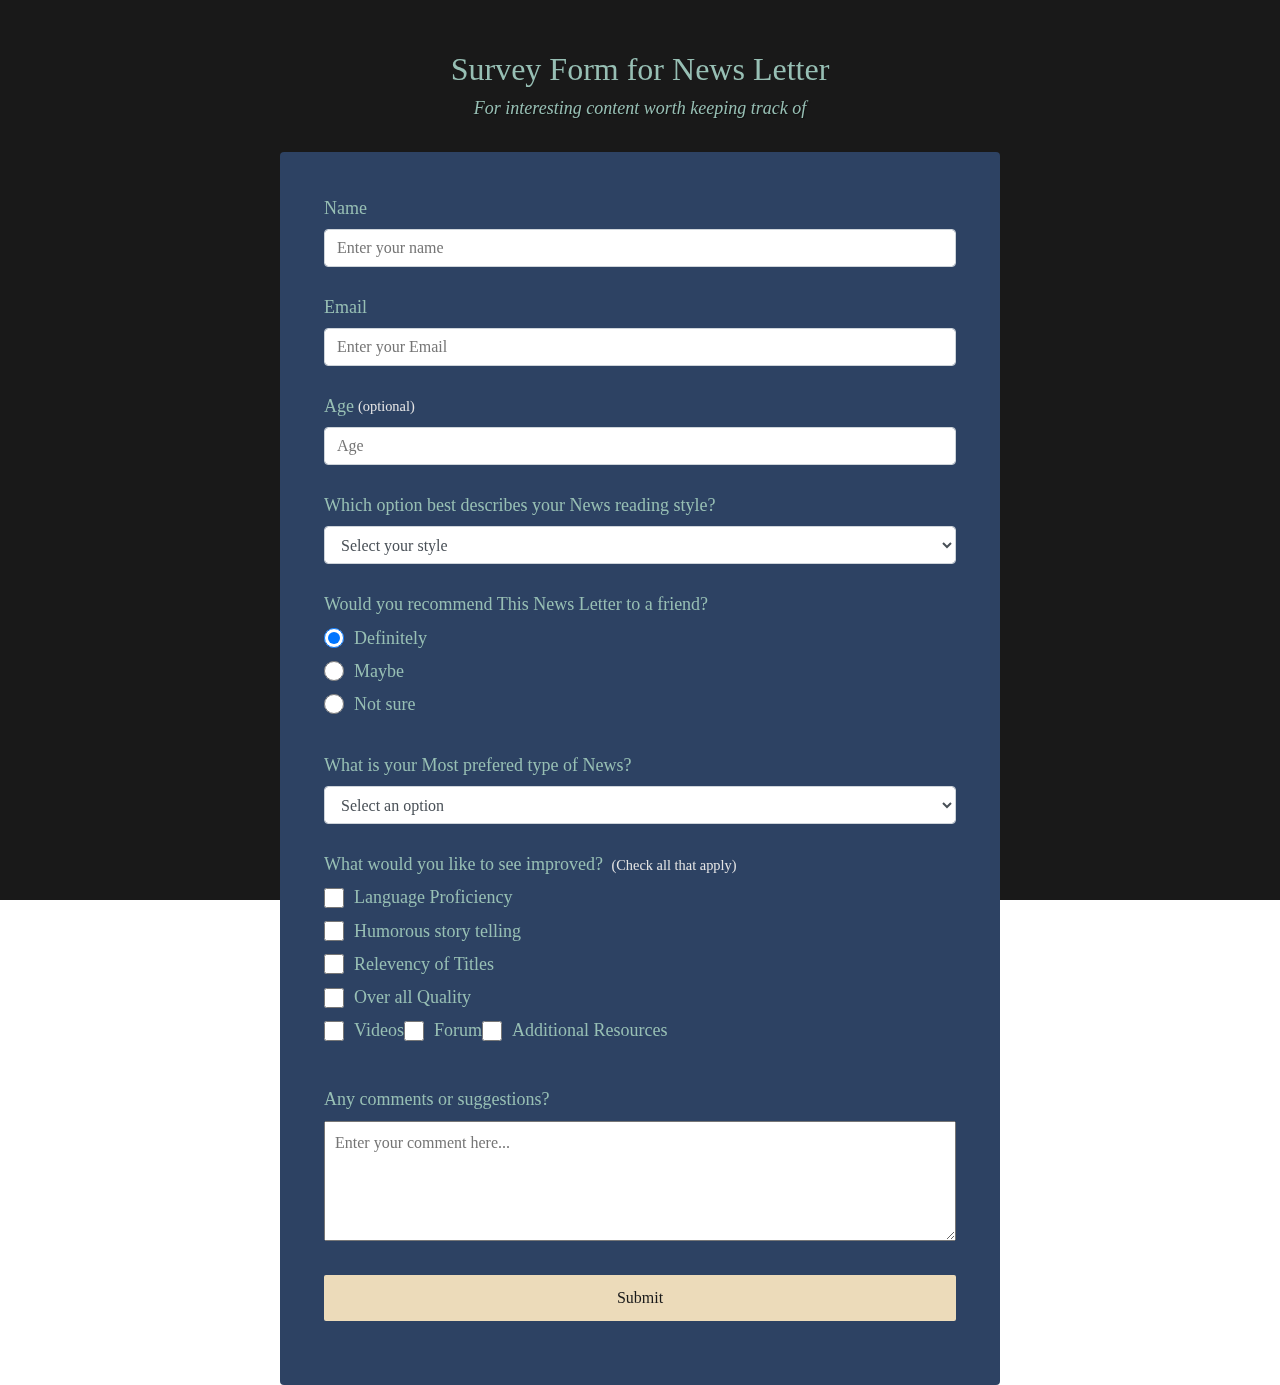
<file: Projects/Survey Form for News Letter  Youtube.html>
<!DOCTYPE html>
<html>
<head>
	<meta charset="utf-8">
	<meta name="viewport" content="width=device-width, initial-scale=1">
	<title></title>
</head>
<style type="text/css">

@import url(<link rel="preconnect" href="https://fonts.googleapis.com">
<link rel="preconnect" href="https://fonts.gstatic.com" crossorigin>
<link href="https://fonts.googleapis.com/css2?family=Love+Light&display=swap" rel="stylesheet">);

:root {
  --color-black: #191919;
  --color-kindablue: #2D4263;
   --color-blue: #97BFB4;
  --color-light: #ECDBBA;
  --color-lightblue: #CDDEFF;
}

*,
*::before,
*::after {
  box-sizing: border-box;
}

body {
  font-family: 'Love Light', cursive;
  font-size: 1rem;
  font-weight: 400;
  line-height: 1.4;
  color: var(--color-blue);
  margin: 0;
}

/* mobile friendly alternative to using background-attachment: fixed */
body::before {
  content: '';
  position: fixed;
  top: 0;
  left: 0;
  height: 100%;
  width: 100%;
  z-index: -1;
  background: var(--color-black);
  background-size: cover;
  background-repeat: no-repeat;
  background-position: center;
}

h1 {
  font-weight: 400;
  line-height: 1.2;
}

p {
  font-size: 1.125rem;
}

h1,
p {
  margin-top: 0;
  margin-bottom: 0.5rem;
}

label {
  display: flex;
  align-items: center;
  font-size: 1.125rem;
  margin-bottom: 0.5rem;
}

input,
button,
select,
textarea {
  margin: 0;
  font-family: inherit;
  font-size: inherit;
  line-height: inherit;
}

button {
  border: none;
}

.container {
  width: 100%;
  margin: 3.125rem auto 0 auto;
}

@media (min-width: 576px) {
  .container {
    max-width: 540px;
  }
}

@media (min-width: 768px) {
  .container {
    max-width: 720px;
  }
}

.header {
  padding: 0 0.625rem;
  margin-bottom: 1.875rem;
}

.description {
  font-style: italic;
  font-weight: 200;
  text-shadow: 1px 1px 1px rgba(0, 0, 0, 0.4);
}

.clue {
  margin-left: 0.25rem;
  font-size: 0.9rem;
  color: #e4e4e4;
}

.text-center {
  text-align: center;
}

/* form */

form {
  background: var(--color-kindablue);
  padding: 2.5rem 0.625rem;
  border-radius: 0.25rem;
}

@media (min-width: 480px) {
  form {
    padding: 2.5rem;
  }
}

.form-group {
  margin: 0 auto 1.25rem auto;
  padding: 0.25rem;
}

.form-control {
  display: block;
  width: 100%;
  height: 2.375rem;
  padding: 0.375rem 0.75rem;
  color: #495057;
  background-color: #fff;
  background-clip: padding-box;
  border: 1px solid #ced4da;
  border-radius: 0.25rem;
  transition: border-color 0.15s ease-in-out, box-shadow 0.15s ease-in-out;
}

.form-control:focus {
  border-color: #80bdff;
  outline: 0;
  box-shadow: 0 0 0 0.2rem rgba(0, 123, 255, 0.25);
}

.input-radio,
.input-checkbox {
  display: inline-block;
  margin-right: 0.625rem;
  min-height: 1.25rem;
  min-width: 1.25rem;
}

.input-textarea {
  min-height: 120px;
  width: 100%;
  padding: 0.625rem;
  resize: vertical;
}

.submit-button {
  display: block;
  width: 100%;
  padding: 0.75rem;
  background: var(--color-light);
  color: var(--color-black);
  border-radius: 2px;
  cursor: pointer;
}

</style>



<body>
<div class="container">
  <header class="header">
    <h1 id="title" class="text-center"> Survey Form for News Letter</h1>
    <p id="description" class="description text-center">
      For interesting content worth keeping track of
    </p> 
    </header>
  <form id="survey-form">
    <div class="form-group">
      <label id="name-label" for="name">Name</label>
      <input
        type="text"
        name="name"
        id="name"
        class="form-control"
        placeholder="Enter your name"
        required
      />
    </div>
     <div class="form-group">
      <label id="email-label" for="email">Email</label>
      <input
        type="email"
        name="email"
        id="email"
        class="form-control"
        placeholder="Enter your Email"
        required
      />
    </div>
    <div class="form-group">
      <label id="number-label" for="number"
        >Age<span class="clue">(optional)</span></label
      >
      <input
        type="number"
        name="age"
        id="number"
        min="10"
        max="99"
        class="form-control"
        placeholder="Age"
      />
    </div>
    <div class="form-group">
      <p>Which option best describes your News reading style?</p>
      <select id="dropdown" name="role" class="form-control" required>
        <option disabled selected value>Select your style</option>
        <option value="Casual">Casual</option>
        <option value="Regular">Regular</option>
        <option value="occasional">Occasional </option>
        <option value="Important">Important </option>
        <option value="preferNo">Prefer not to say</option>
        <option value="other">Other</option>
      </select>
    </div>
   <div class="form-group">
      <p>Would you recommend This News Letter to a friend?</p>
      <label>
        <input
          name="user-recommend"
          value="definitely"
          type="radio"
          class="input-radio"
          checked
        />Definitely</label
      >
      <label>
        <input
          name="user-recommend"
          value="maybe"
          type="radio"
          class="input-radio"
        />Maybe</label
      >

      <label
        ><input
          name="user-recommend"
          value="not-sure"
          type="radio"
          class="input-radio"
        />Not sure</label
      >
    </div>
    
    <div class="form-group">
      <p>
        What is your Most prefered type of News?
      </p>
      <select id="most-like" name="mostLike" class="form-control" required>
        <option disabled selected value>Select an option</option>
        <option value="Politics"> Politics</option>
        <option value="Celebrity">Celebrity</option>
        <option value="Gaming/ TV / Anime">Gaming/ TV / Anime</option>
        <option value="Space/ Science/ Reserch">Space/ Science/ Reserch</option>
        <option value="Business">Business</option>
      </select>
    </div>
    <div class="form-group">
      <p>
        What would you like to see improved?
        <span class="clue">(Check all that apply)</span>
      </p>

      <label
        ><input
          name="prefer"
          value="Language Proficiency"
          type="checkbox"
          class="input-checkbox"
        />Language Proficiency</label
      >
      <label>
        <input
          name="prefer"
          value="Humorous story telling"
          type="checkbox"
          class="input-checkbox"
        />Humorous story telling</label
      >
      <label
        ><input
          name="prefer"
          value="Relevency of Titles"
          type="checkbox"
          class="input-checkbox"
        />Relevency of Titles</label
      >
      <label
        ><input
          name="prefer"
          value="Over all Quality"
          type="checkbox"
          class="input-checkbox"
        />Over all Quality</label
      >
      <label
        >
     
      <label
        ><input
          name="prefer"
          value="videos"
          type="checkbox"
          class="input-checkbox"
        />Videos</label
      >
      <label
        > <input
          name="prefer"
          value="forum"
          type="checkbox"
          class="input-checkbox"
        />Forum</label
      >
      <label
        > <input
          name="prefer"
          value="Additional Resources"
          type="checkbox"
          class="input-checkbox"
        />Additional Resources</label
      >
    </div>

    <div class="form-group">
      <p>Any comments or suggestions?</p>
      <textarea
        id="comments"
        class="input-textarea"
        name="comment"
        placeholder="Enter your comment here..."
      ></textarea>
    </div>

    <div class="form-group">
      <button type="submit" id="submit" class="submit-button">
        Submit
      </button>
    </div>
  </form>
</div>
    
   
     




</body>
</html>
</file>
